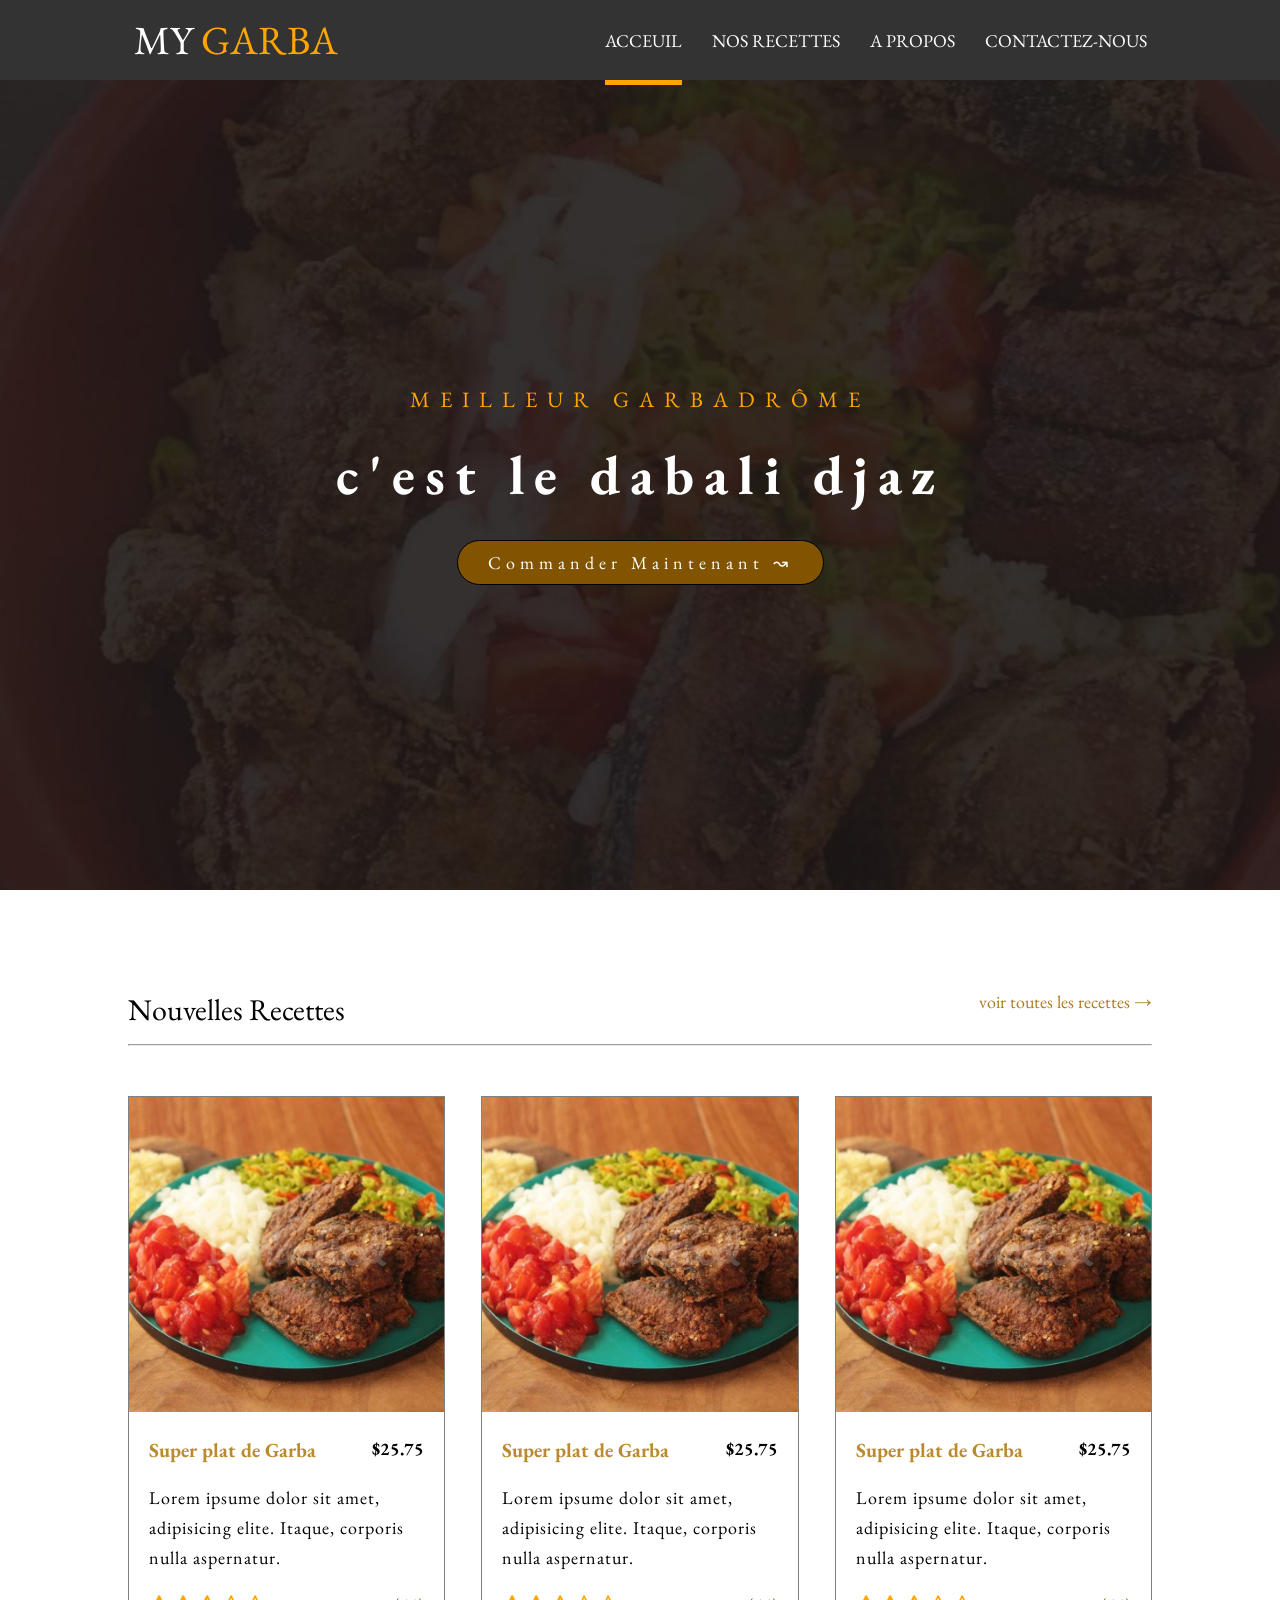
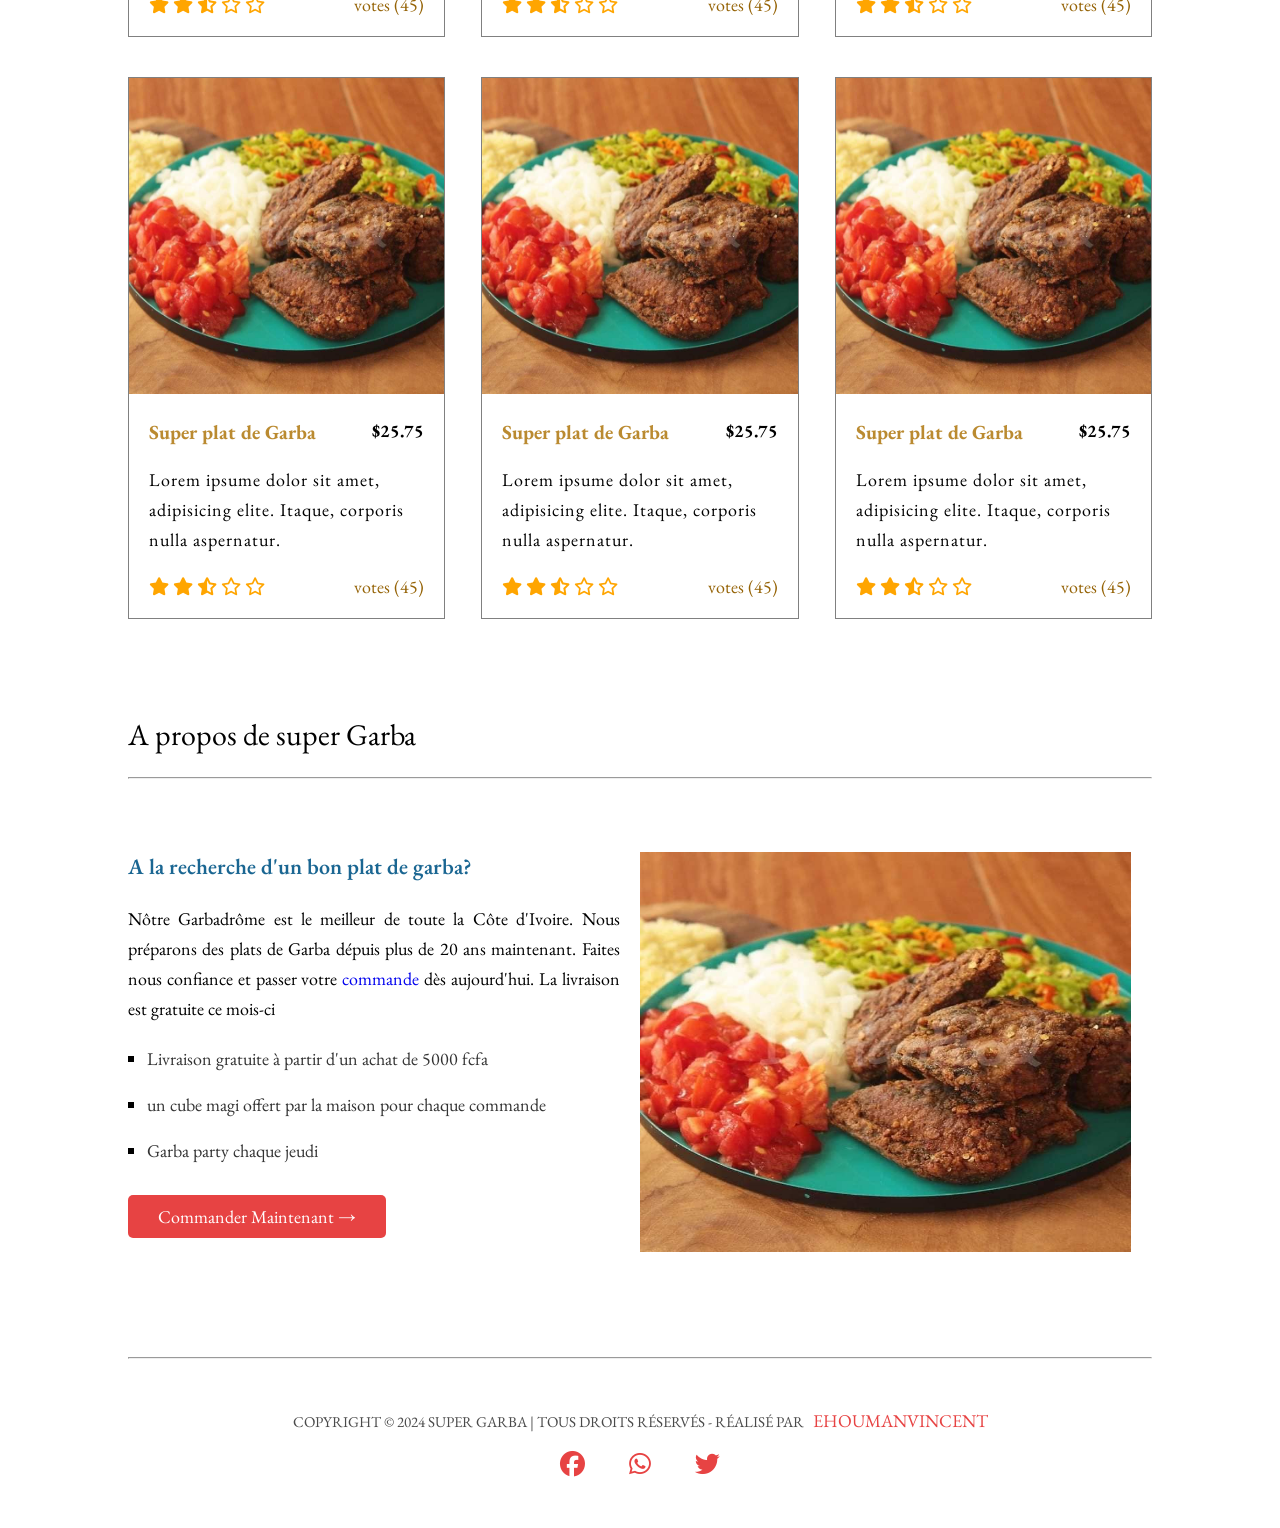
<file: index.html>
<!DOCTYPE html>
<html>
    <head>
        <title>Acceuil</title>
        <meta charset="utf-8">
        <link rel="stylesheet" href="./assets/css/style.css">
        <meta name="viewport" content="width=device-width, initial-scale=1.0">
        <!-- Font-Awesome -->
        <link
            rel="stylesheet"
            href="https://cdnjs.cloudflare.com/ajax/libs/font-awesome/6.5.1/css/all.min.css"
            integrity="sha512-DTOQO9RWCH3ppGqcWaEA1BIZOC6xxalwEsw9c2QQeAIftl+Vegovlnee1c9QX4TctnWMn13TZye+giMm8e2LwA=="
            crossorigin="anonymous"
            referrerpolicy="no-referrer"
        >
        <!-- Google Fonts -->
        <link rel="preconnect" href="https://fonts.googleapis.com">
        <link rel="preconnect" href="https://fonts.gstatic.com" crossorigin>
        <link href="https://fonts.googleapis.com/css2?family=EB+Garamond&display=swap" rel="stylesheet">
    </head>
    <body>
        <!-- Entete de mon site -->
        <header>
            <!-- <a href="./index.html" class="logo">Garba <span>CAN</span></a> -->
            <a href="./index.html" class="logo">
                                 MY <span>GARBA</span>



            </a>
            <!-- Barre de navigation -->
            <nav>
                <!-- Label permet d'afficher des etiquettes pour mes champs de formulaire -->
                <label for="mobile">
                    <i class="fa-solid fa-bars"></i>
                </label>
                <!-- Input type checkbox pour les cases à cocher -->
                <input type="checkbox" id="mobile" role="button">
                <ul class="mobile-menu">
                    <li>
                        <a href="./index.html" class="active">Acceuil</a>
                    </li>
                    <li>
                        <a href="./recette.html">Nos recettes</a>
                    </li>
                    <li>
                        <a href="./apropos.html">A propos</a>
                    </li>
                    <li>
                        <a href="./contact.html">Contactez-nous</a>
                    </li>
                </ul>
            </nav>
            <!-- fin Barre de navigation -->
        </header>
        <!-- Fin Entete de mon site -->
        <!-- Contenu principal -->
        <main>
            <!-- Bannierre -->
            <div id="bannierre">
                <h5>Meilleur Garbadrôme</h5>
                <h1>c'est le dabali djaz</h1>
                <a href="">Commander Maintenant &rarrw;</a>
            </div>
            <!--Fin Bannierre -->
            <!-- Mon Menus -->
            <section class="container">
                <div id="recette">
                    <h2>Nouvelles Recettes</h2>
                    <a href="">voir toutes les recettes &rarr;</a>
                </div>
                <hr>
                <!-- Mes Cartes -->
                <div id="cards">
                    <div class="card">
                        <img src="./assets/images/Garba.jpg" alt="Image de garba">
                        <div class="card-title">
                            <h3>Super plat de Garba</h3>
                            <span>$25.75</span>
                        </div>
                        <div class="card-body">
                            <p>Lorem ipsume dolor sit amet, adipisicing elite. Itaque, corporis nulla aspernatur.</p>
                        </div>
                        <div class="card-footer">
                            <p class="rate">
                                <i class="fa-solid fa-star"></i>
                                <i class="fa-solid fa-star"></i>
                                <i class="fa-solid fa-star-half-stroke"></i>
                                <i class="fa-regular fa-star"></i>
                                <i class="fa-regular fa-star"></i>
                            </p>
                            <p>votes (45)</p>
                        </div>
                    </div>
                    <div class="card">
                        <img src="./assets/images/Garba.jpg" alt="Image de garba">
                        <div class="card-title">
                            <h3>Super plat de Garba</h3>
                            <span>$25.75</span>
                        </div>
                        <div class="card-body">
                            <p>Lorem ipsume dolor sit amet, adipisicing elite. Itaque, corporis nulla aspernatur.</p>
                        </div>
                        <div class="card-footer">
                            <p class="rate">
                                <i class="fa-solid fa-star"></i>
                                <i class="fa-solid fa-star"></i>
                                <i class="fa-solid fa-star-half-stroke"></i>
                                <i class="fa-regular fa-star"></i>
                                <i class="fa-regular fa-star"></i>
                            </p>
                            <p>votes (45)</p>
                        </div>
                    </div>
                    <div class="card">
                        <img src="./assets/images/Garba.jpg" alt="Image de garba">
                        <div class="card-title">
                            <h3>Super plat de Garba</h3>
                            <span>$25.75</span>
                        </div>
                        <div class="card-body">
                            <p>Lorem ipsume dolor sit amet, adipisicing elite. Itaque, corporis nulla aspernatur.</p>
                        </div>
                        <div class="card-footer">
                            <p class="rate">
                                <i class="fa-solid fa-star"></i>
                                <i class="fa-solid fa-star"></i>
                                <i class="fa-solid fa-star-half-stroke"></i>
                                <i class="fa-regular fa-star"></i>
                                <i class="fa-regular fa-star"></i>
                            </p>
                            <p>votes (45)</p>
                        </div>
                    </div>
                    <div class="card">
                        <img src="./assets/images/Garba.jpg" alt="Image de garba">
                        <div class="card-title">
                            <h3>Super plat de Garba</h3>
                            <span>$25.75</span>
                        </div>
                        <div class="card-body">
                            <p>Lorem ipsume dolor sit amet, adipisicing elite. Itaque, corporis nulla aspernatur.</p>
                        </div>
                        <div class="card-footer">
                            <p class="rate">
                                <i class="fa-solid fa-star"></i>
                                <i class="fa-solid fa-star"></i>
                                <i class="fa-solid fa-star-half-stroke"></i>
                                <i class="fa-regular fa-star"></i>
                                <i class="fa-regular fa-star"></i>
                            </p>
                            <p>votes (45)</p>
                        </div>
                    </div>
                    <div class="card">
                        <img src="./assets/images/Garba.jpg" alt="Image de garba">
                        <div class="card-title">
                            <h3>Super plat de Garba</h3>
                            <span>$25.75</span>
                        </div>
                        <div class="card-body">
                            <p>Lorem ipsume dolor sit amet, adipisicing elite. Itaque, corporis nulla aspernatur.</p>
                        </div>
                        <div class="card-footer">
                            <p class="rate">
                                <i class="fa-solid fa-star"></i>
                                <i class="fa-solid fa-star"></i>
                                <i class="fa-solid fa-star-half-stroke"></i>
                                <i class="fa-regular fa-star"></i>
                                <i class="fa-regular fa-star"></i>
                            </p>
                            <p>votes (45)</p>
                        </div>
                    </div>
                    <div class="card">
                        <img src="./assets/images/Garba.jpg" alt="Image de garba">
                        <div class="card-title">
                            <h3>Super plat de Garba</h3>
                            <span>$25.75</span>
                        </div>
                        <div class="card-body">
                            <p>Lorem ipsume dolor sit amet, adipisicing elite. Itaque, corporis nulla aspernatur.</p>
                        </div>
                        <div class="card-footer">
                            <p class="rate">
                                <i class="fa-solid fa-star"></i>
                                <i class="fa-solid fa-star"></i>
                                <i class="fa-solid fa-star-half-stroke"></i>
                                <i class="fa-regular fa-star"></i>
                                <i class="fa-regular fa-star"></i>
                            </p>
                            <p>votes (45)</p>
                        </div>
                    </div>
                </div>
                <!-- Fin Mes Cartes -->
                <!-- A propos  -->
                <div class="apropos">
                    <br>
                    <br>
                    <h2>A propos de super Garba</h2>
                    <br>
                    <hr>
                    <br>
                    <div class="apropos-container">
                        <div>
                            <h3>A la recherche d'un bon plat de garba?</h3>
                            <br>
                            <p>
                                Nôtre Garbadrôme est le meilleur de toute la Côte d'Ivoire. Nous préparons des plats de
                            Garba dépuis plus de 20 ans maintenant. Faites nous confiance et passer votre
                                <a href="#">commande</a>
                                dès aujourd'hui. La livraison est gratuite ce mois-ci
                            </p>
                            <br>
                            <ul>
                                <li>
                                    <a href="">Livraison gratuite à partir d'un achat de 5000 fcfa</a>
                                </li>
                                <br>
                                <li>
                                    <a href="">un cube magi offert par la maison pour chaque commande</a>
                                </li>
                                <br>
                                <li>
                                    <a href="">Garba party chaque jeudi</a>
                                </li>
                            </ul>
                            <br>
                            <a href="" class="commander">Commander Maintenant &rarr;</a>
                        </div>
                        <div class="image-container">
                            <img src="./assets/images/Garba.jpg" alt="">
                        </div>
                    </div>
                </div>
                <!-- Fin A propos  -->
            </section>
            <!-- Fin Mon Menus -->
        </main>
        <!-- Fin contenu principal -->
        <!-- Footer -->
        <footer>
            <hr>
            <p>
                Copyright &copy; 2024 Super Garba | tous droits réservés
            - Réalisé par &nbsp;
                <a href="https://github.com/EhoumanVincent">EhoumanVincent</a>
            </p>
            <div class="social-media">
                <a href="https://fontawesome.com/search?q=tw&o=r">
                    <i class="fa-brands fa-facebook"></i>
                </a>
                <i class="fa-brands fa-whatsapp"></i>
                <i class="fa-brands fa-twitter"></i>
            </div>
        </footer>
        <!-- Fin Footer -->
    </body>
</html>
</file>
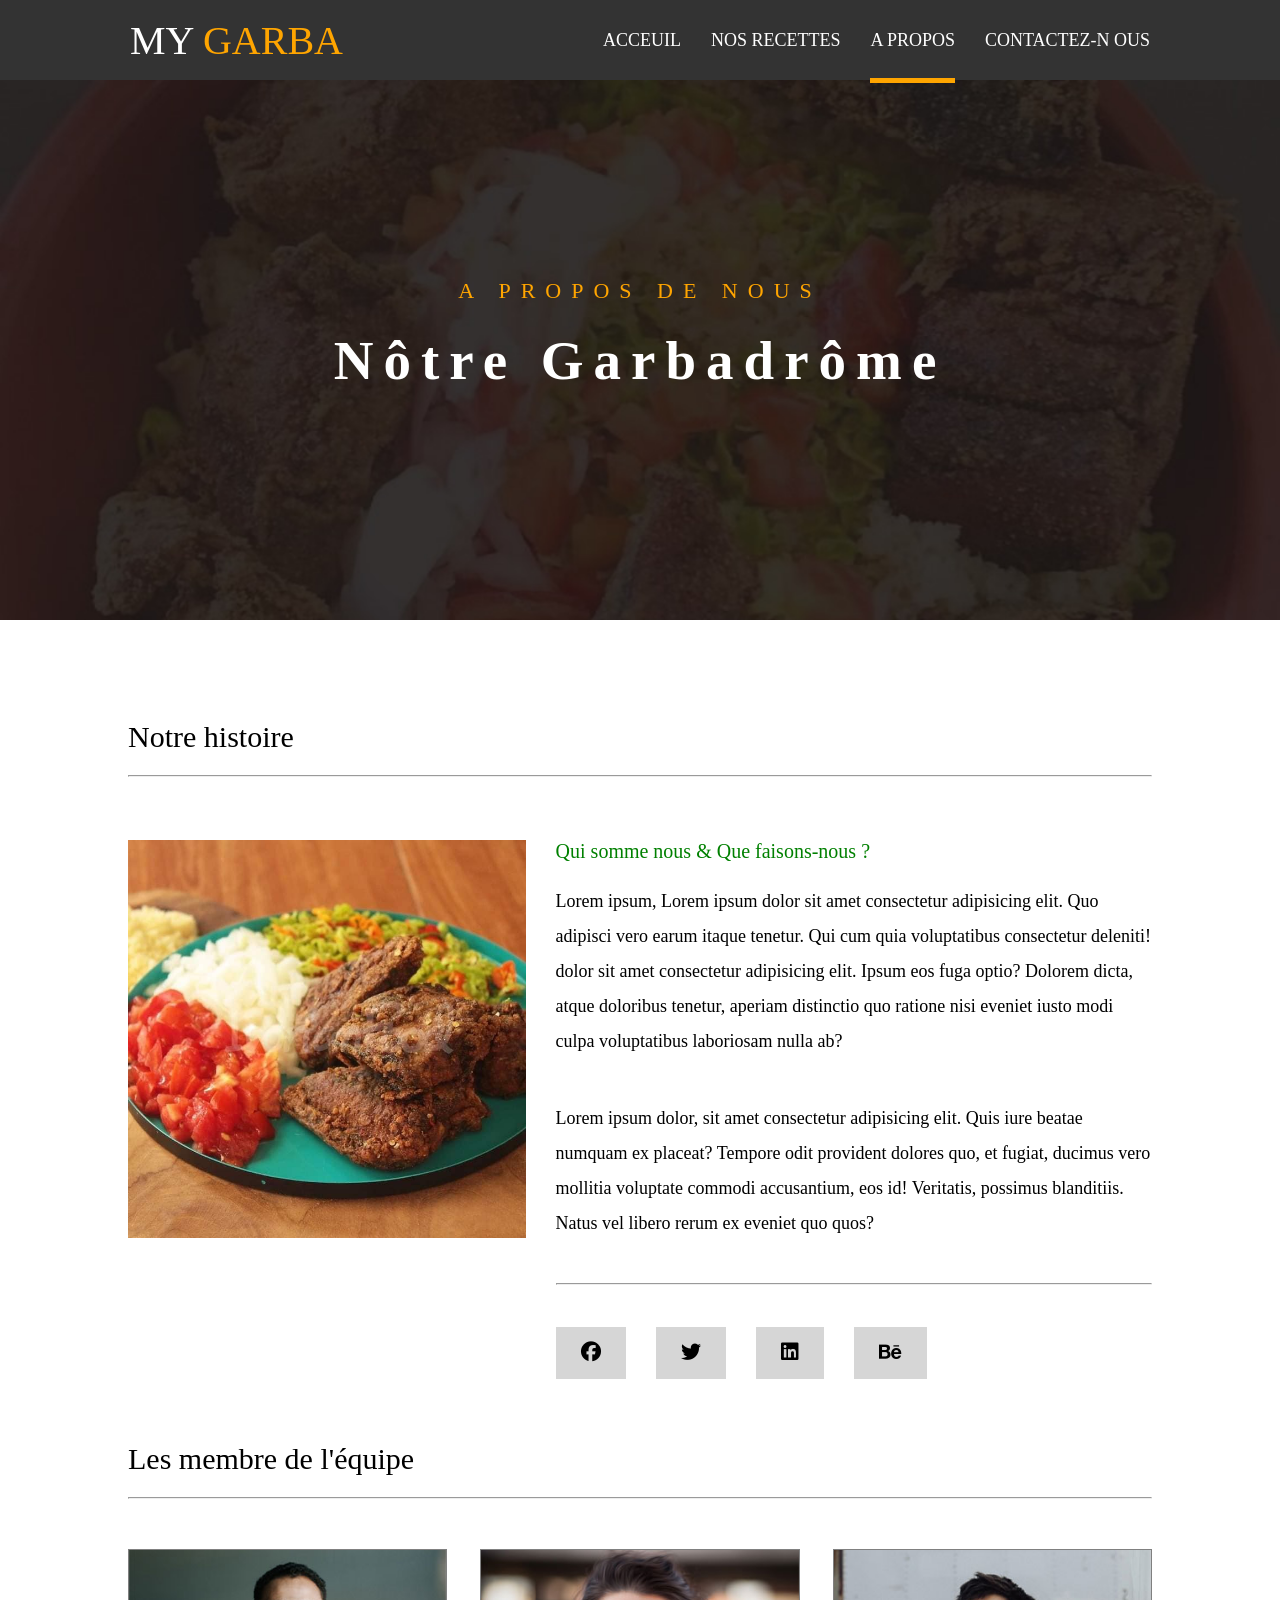
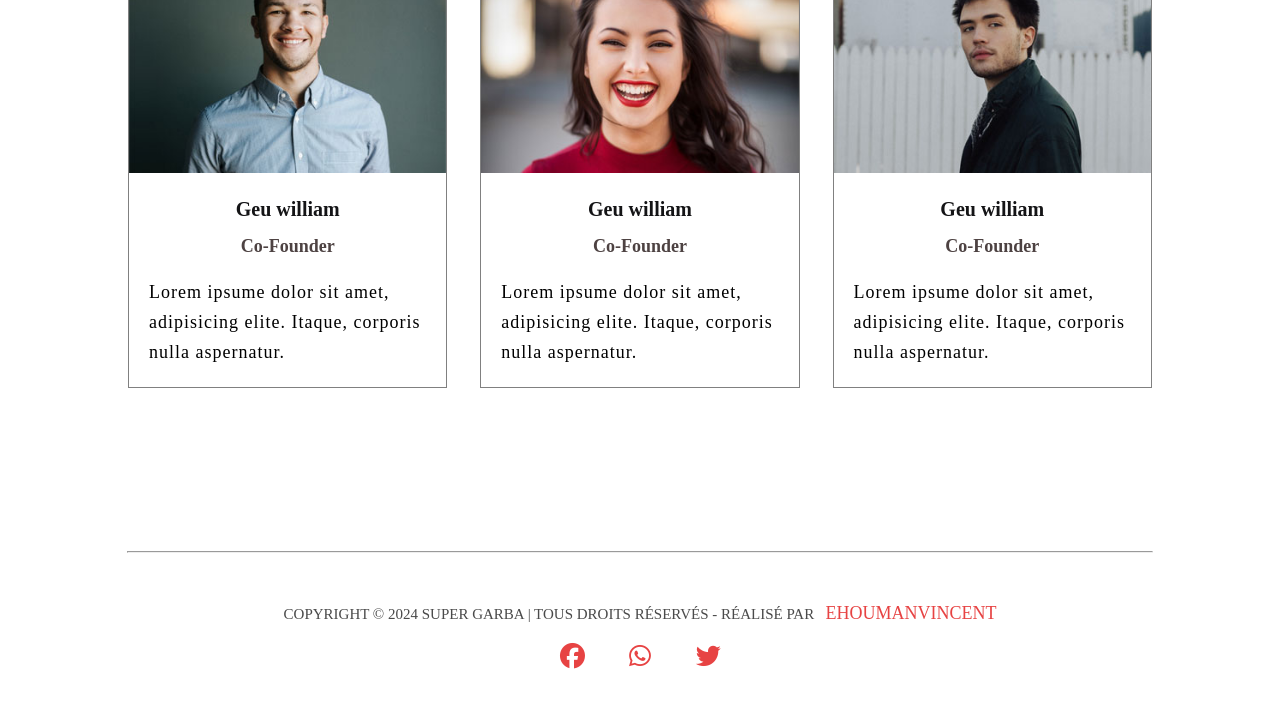
<file: apropos.html>
<!DOCTYPE html>
<html lang="en">
    <head>
        <meta charset="UTF-8">
        <meta name="viewport" content="width=device-width, initial-scale=1.0">
        <title>A propos de nous</title>
        <link rel="stylesheet" href="./assets/css/apropos.css">
        <!-- Fontawesome -->
        <link
            rel="stylesheet"
            href="https://cdnjs.cloudflare.com/ajax/libs/font-awesome/6.5.1/css/all.min.css"
            integrity="sha512-DTOQO9RWCH3ppGqcWaEA1BIZOC6xxalwEsw9c2QQeAIftl+Vegovlnee1c9QX4TctnWMn13TZye+giMm8e2LwA=="
            crossorigin="anonymous"
            referrerpolicy="no-referrer"
        >
    </head>
    <body>
        <!-- Entete de mon site -->
        <header>
            
            <a href="./index.html" class="logo">
                                 MY <span>GARBA</span>



            </a>
            <!-- Barre de navigation -->
            <nav>
                <!-- Label permet d'afficher des etiquettes pour mes champs de formulaire -->
                <label for="mobile">
                    <i class="fa-solid fa-bars"></i>
                </label>
                <!-- Input type checkbox pour les cases à cocher -->
                <input type="checkbox" id="mobile" role="button">
                <ul class="mobile-menu">
                    <li>
                        <a href="./index.html">Acceuil</a>
                    </li>
                    <li>
                        <a href="./recette.html">Nos recettes</a>
                    </li>
                    <li>
                        <a href="./apropos.html" class="active">A propos</a>
                    </li>
                    <li>
                        <a href="./contact.html">Contactez-n  ous</a>
                    </li>
                </ul>
            </nav>
            <!-- fin Barre de navigation -->
        </header>
        <!-- Fin Entete de mon site -->
        <!-- Contenu principal -->
        <main>
            <!-- Bannierre -->
            <div id="bannierre">
                <h5>
                    A propos de nous
                </h5>
                <h1>Nôtre Garbadrôme</h1>
            </div>
            <!--Fin Bannierre -->
            
            <section class="container">
                <!-- Notre histoire -->
                <div>
                    <h1>Notre histoire</h1>
                    <br>
                    <hr>
                </div>
                <br>
                <br>
                <br>
                <div class="histoire">
                    <div class="image">
                        <img src="./assets/images/Garba.jpg" alt="Image de Garba">
                    </div>
                    <div class="container">
                        <h2>Qui somme nous & Que faisons-nous ?</h2>
                        <br>
                        <p>
                            Lorem ipsum, Lorem ipsum dolor sit amet consectetur adipisicing elit. Quo adipisci vero earum itaque tenetur. Qui cum quia voluptatibus consectetur deleniti! dolor sit amet consectetur adipisicing elit. Ipsum eos fuga optio? Dolorem dicta, atque doloribus tenetur, aperiam distinctio quo ratione nisi eveniet iusto modi culpa voluptatibus laboriosam nulla ab?
                        </p>
                        <br>
                        <br>
                        <p>
                            Lorem ipsum dolor, sit amet consectetur adipisicing elit. Quis iure beatae numquam ex placeat? Tempore odit provident dolores quo, et fugiat, ducimus vero mollitia voluptate commodi accusantium, eos id! Veritatis, possimus blanditiis. Natus vel libero rerum ex eveniet quo quos?
                        </p>
                        <br>
                        <br>
                        <hr>
                        <br>
                        <br>
                        <div class="reseau-sociaux">
                            <ul>
                                <li>
                                    <a href="">
                                        <i class="fa-brands fa-facebook"></i>
                                    </a>
                                </li>
                                <li>
                                    <a href="">
                                        <i class="fa-brands fa-twitter"></i>
                                    </a>
                                </li>
                                <li>
                                    <a href="">
                                        <i class="fa-brands fa-linkedin"></i>
                                    </a>
                                </li>
                                <li>
                                    <a href="">
                                        <i class="fa-brands fa-behance"></i>
                                    </a>
                                </li>
                            </ul>
                        </div>
                    </div>
                </div>
                <br>
                <br>
                <br>
                <!-- Membres de l'équipe -->
                <div>
                    <h1>Les membre de l'équipe</h1>
                    <br>
                    <hr>
                </div>
                <!-- Mes Cartes -->
                <div id="cards">
                    <div class="card">
                        <img src="./assets/images/team_01.jpg" alt="Image de theo">
                        <div class="card-title">
                            <h3>Geu william</h3>
                            <h4>Co-Founder</h4>
                        </div>
                        <div class="card-body">
                            <p>Lorem ipsume dolor sit amet, adipisicing elite. Itaque, corporis nulla aspernatur.</p>
                           
                        </div>
                    </div>
                    <div class="card">
                        <img src="./assets/images/team_02.jpg" alt="Image de theo">
                        <div class="card-title">
                            <h3>Geu william</h3>
                            <h4>Co-Founder</h4>
                        </div>
                        <div class="card-body">
                            <p>Lorem ipsume dolor sit amet, adipisicing elite. Itaque, corporis nulla aspernatur.</p>
                           
                        </div>
                    </div>
                    <div class="card">
                        <img src="./assets/images/team_03.jpg" alt="Image de theo">
                        <div class="card-title">
                            <h3>Geu william</h3>
                            <h4>Co-Founder</h4>
                        </div>
                        <div class="card-body">
                            <p>Lorem ipsume dolor sit amet, adipisicing elite. Itaque, corporis nulla aspernatur.</p>
                           
                        </div>
                    </div>
                </div>
                <br>
                <br>
                <br>
                <!-- Fin Mes Cartes -->
            </section>
        </main>
        <!-- Footer -->
        <footer>
            <hr>
            <p>
                Copyright &copy; 2024 Super Garba | tous droits réservés
            - Réalisé par &nbsp;
                <a href="https://github.com/EhoumanVincent">EhoumanVincent</a>
            </p>
            <div class="social-media">
                <a href="https://fontawesome.com/search?q=tw&o=r">
                    <i class="fa-brands fa-facebook"></i>
                </a>
                <i class="fa-brands fa-whatsapp"></i>
                <i class="fa-brands fa-twitter"></i>
            </div>
        </footer>
        <!-- Fin Footer -->
    </body>
</html>
</file>
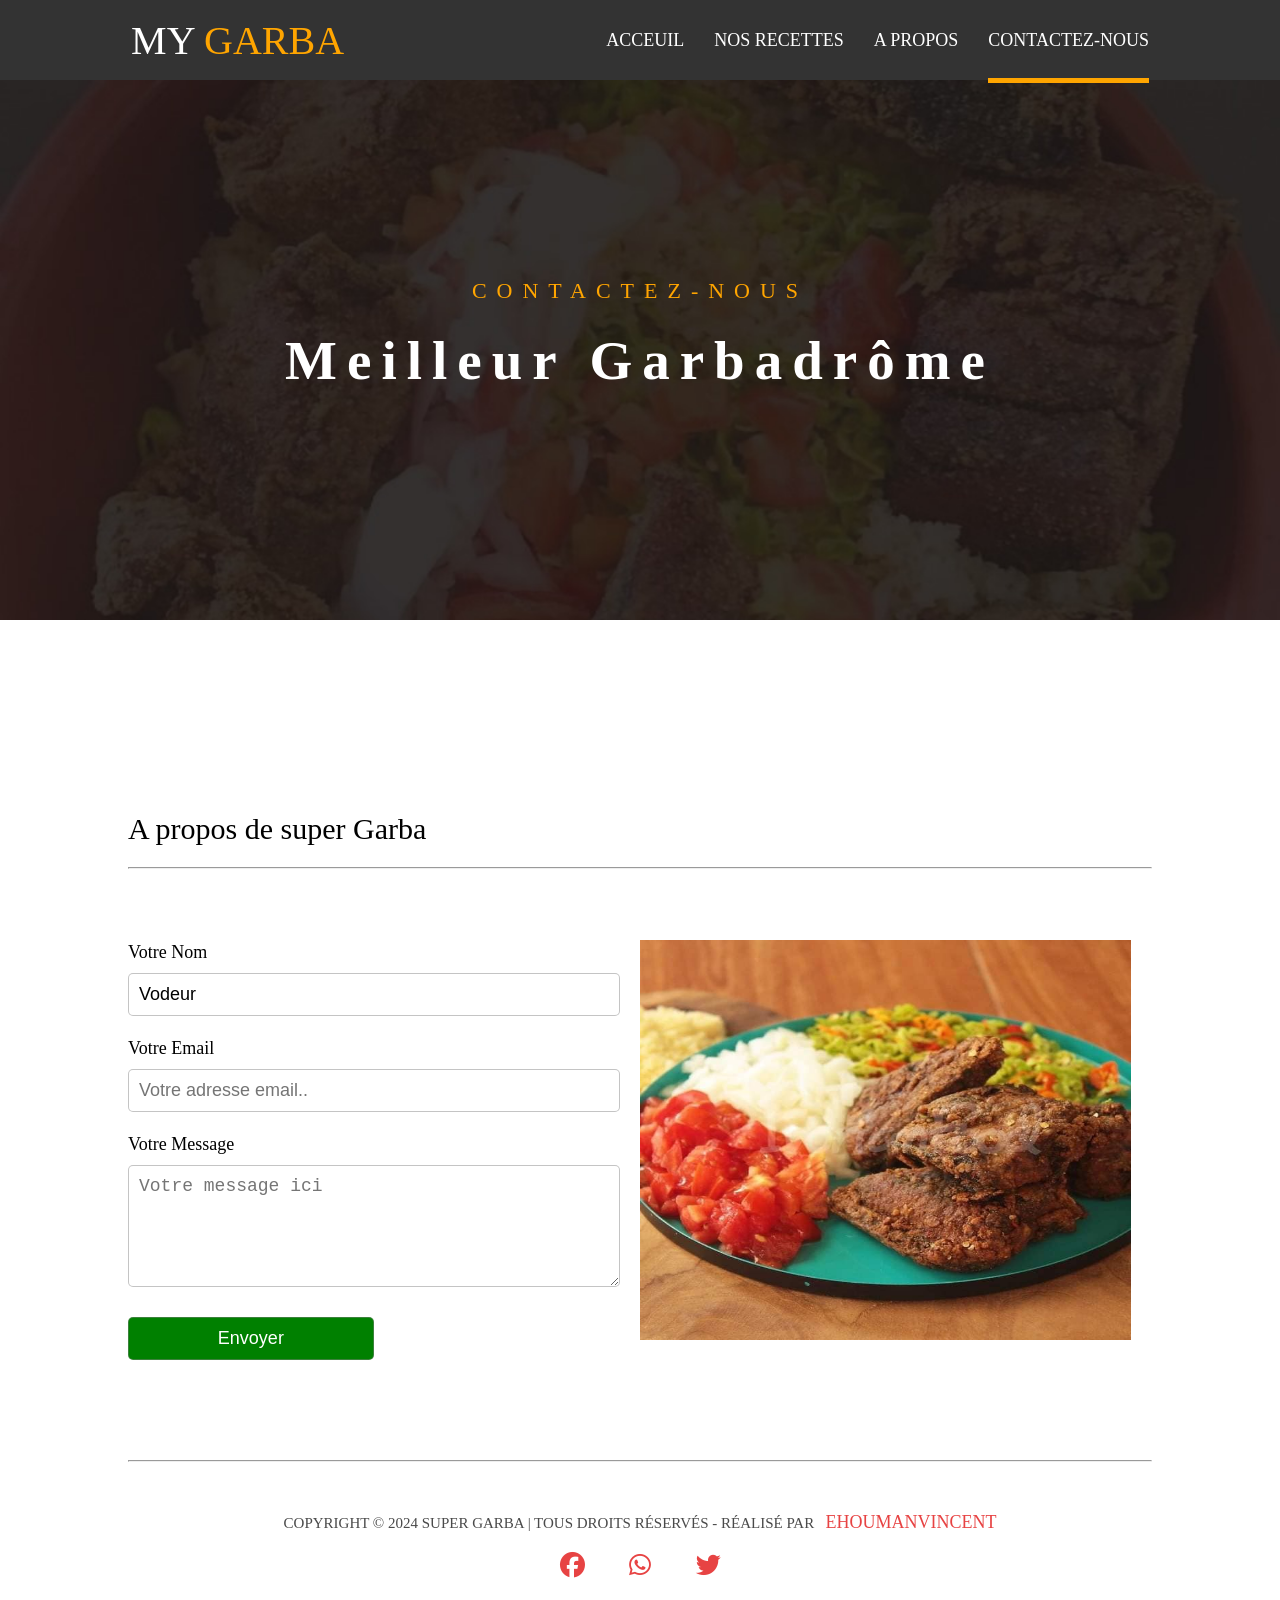
<file: contact.html>
<!DOCTYPE html>
<html>
    <head>
        <title>Contactez_Nous</title>
        <meta charset="utf-8">
        <meta name="viewport" content="width=device-width, initial-scale=1.0">
        <link rel="stylesheet" href="./assets/css/contact.css">
        <!-- Font-Awesome -->
        <link
            rel="stylesheet"
            href="https://cdnjs.cloudflare.com/ajax/libs/font-awesome/6.5.1/css/all.min.css"
            integrity="sha512-DTOQO9RWCH3ppGqcWaEA1BIZOC6xxalwEsw9c2QQeAIftl+Vegovlnee1c9QX4TctnWMn13TZye+giMm8e2LwA=="
            crossorigin="anonymous"
            referrerpolicy="no-referrer"
        >
    </head>
    <body>
        <!-- Entete de mon site -->
        <header>
            <a href="./index.html" class="logo">
                                 MY <span>GARBA</span>



            </a>
            <!-- Barre de navigation -->
            <nav>
                <!-- Label permet d'afficher des etiquettes pour mes champs de formulaire -->
                <label for="mobile">
                    <i class="fa-solid fa-bars"></i>
                </label>
                <!-- Input type checkbox pour les cases à cocher -->
                <input type="checkbox" id="mobile" role="button">
                <ul class="mobile-menu">
                    <li>
                        <a href="./index.html">Acceuil</a>
                    </li>
                    <li>
                        <a href="./recette.html">Nos recettes</a>
                    </li>
                    <li>
                        <a href="./apropos.html">A propos</a>
                    </li>
                    <li>
                        <a href="./contact.html" class="active">Contactez-nous</a>
                    </li>
                </ul>
            </nav>
            <!-- fin Barre de navigation -->
        </header>
        <!-- Fin Entete de mon site -->
        <!-- Contenu principal -->
        <main>
            <!-- Bannierre -->
            <div id="bannierre">
                <h5>Contactez-nous</h5>
                <h1>Meilleur Garbadrôme</h1>
            </div>
            <!--Fin Bannierre -->
            <section class="container">
                <div class="apropos">
                    <br>
                    <br>
                    <h2>A propos de super Garba</h2>
                    <br>
                    <hr>
                    <br>
                    <div class="apropos-container">
                        <div>
                            <form action="" method="post">
                                <div>
                                    <label for="nom">Votre Nom</label>
                                    <input
                                        type="text"
                                        id="nom"
                                        name="nom"
                                        placeholder="Entrez votre nom"
                                        value="Vodeur"
                                    >
                                </div>
                                <div>
                                    <label for="email">Votre Email</label>
                                    <input type="email" id="email" placeholder="Votre adresse email..">
                                </div>
                                <div>
                                    <label for="message">Votre Message</label>
                                    <textarea
                                        id="message"
                                        cols="50"
                                        rows="5"
                                        placeholder="Votre message ici"
                                    ></textarea>
                                </div>
                                <div>
                                    <input type="submit" value="Envoyer">
                                </div>
                            </form>
                        </div>
                        <div class="image-container">
                            <img src="./assets/images/Garba.jpg" alt="">
                        </div>
                    </div>
                </div>
                <!-- Temoignages -->
                <!-- <div class="temoignages">
                    <h2>A propos de super Garba</h2>
                    <br>
                    <hr>
                    <br>
                    <div class="container">
                        <div>
                            <img src="./assets/images/team_01.jpg" alt="Clients">
                        </div>
                        <div>
                            <img src="./assets/images/team_02.jpg" alt="Clients">
                        </div>
                        <div>
                            <img src="./assets/images/team_03.jpg" alt="Clients">
                        </div>
                        <div>
                            <img src="./assets/images/team_01.jpg" alt="Clients">
                        </div>
                        <div>
                            <img src="./assets/images/team_02.jpg" alt="Clients">
                        </div>
                    </div>
                </div> -->
                <!--Fin Temoignages -->
            </section>
        </main>
        <!-- Footer -->
        <footer>
            <hr>
            <p>
                Copyright &copy; 2024 Super Garba | tous droits réservés
                - Réalisé par &nbsp;
                <a href="https://github.com/EhoumanVincent">EhoumanVincent</a>
            </p>
            <div class="social-media">
                <a href="https://fontawesome.com/search?q=tw&o=r">
                    <i class="fa-brands fa-facebook"></i>
                </a>
                <i class="fa-brands fa-whatsapp"></i>
                <i class="fa-brands fa-twitter"></i>
            </div>
        </footer>
        <!-- Fin Footer -->
    </body>
</html>
</file>
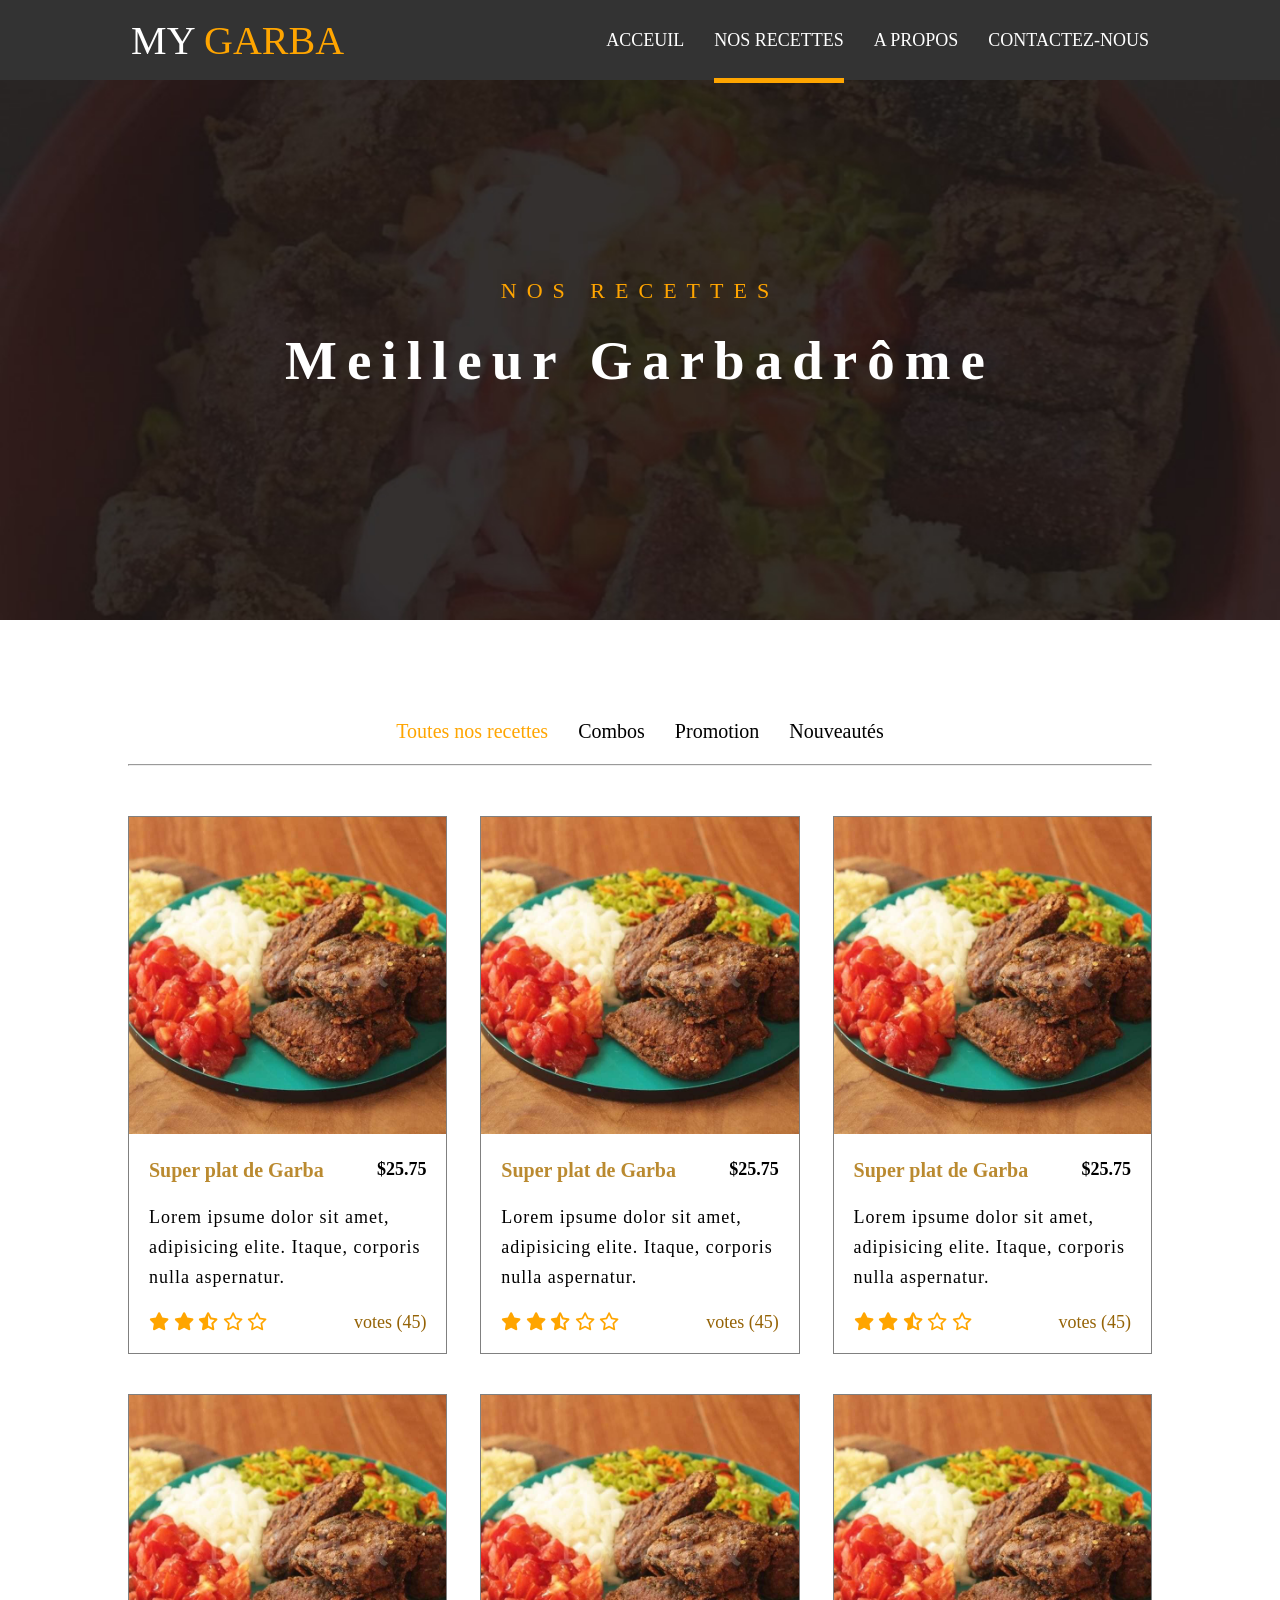
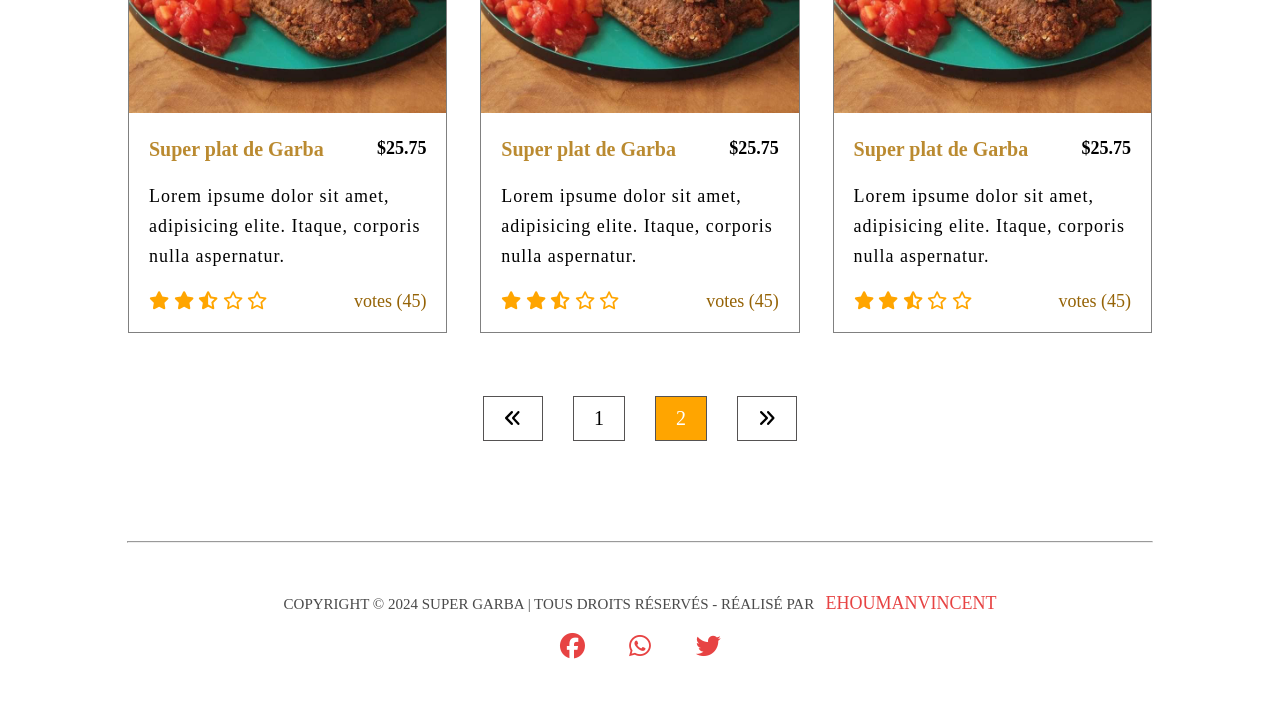
<file: recette.html>
<!DOCTYPE html>
<html>
    <head>
        <title>NosRecettes</title>
        <meta charset="utf-8">
        <link rel="stylesheet" href="./assets/css/recette.css">
        <meta name="viewport" content="width=device-width, initial-scale=1.0">
        <!-- Font-Awesome -->
        <link
            rel="stylesheet"
            href="https://cdnjs.cloudflare.com/ajax/libs/font-awesome/6.5.1/css/all.min.css"
            integrity="sha512-DTOQO9RWCH3ppGqcWaEA1BIZOC6xxalwEsw9c2QQeAIftl+Vegovlnee1c9QX4TctnWMn13TZye+giMm8e2LwA=="
            crossorigin="anonymous"
            referrerpolicy="no-referrer"
        >
    </head>
    <body>
        <!-- Entete de mon site -->
        <header>
            <a href="./index.html" class="logo">
                                 MY <span>GARBA</span>



            </a>
            <!-- Barre de navigation -->
            <nav>
                <!-- Label permet d'afficher des etiquettes pour mes champs de formulaire -->
                <label for="mobile">
                    <i class="fa-solid fa-bars"></i>
                </label>
                <!-- Input type checkbox pour les cases à cocher -->
                <input type="checkbox" id="mobile" role="button">
                <ul class="mobile-menu">
                    <li>
                        <a href="./index.html">Acceuil</a>
                    </li>
                    <li>
                        <a href="./recette.html" class="active">Nos recettes</a>
                    </li>
                    <li>
                        <a href="./apropos.html">A propos</a>
                    </li>
                    <li>
                        <a href="./contact.html">Contactez-nous</a>
                    </li>
                </ul>
            </nav>
            <!-- fin Barre de navigation -->
        </header>
        <!-- Fin Entete de mon site -->
        <!-- Contenu principal -->
        <main>
            <!-- Bannierre -->
            <div id="bannierre">
                <h5>Nos recettes</h5>
                <h1>Meilleur Garbadrôme</h1>
            </div>
            <!--Fin Bannierre -->
            <!-- Reccetes -->
            <section class="container">
                <div class="categorie">
                    <ul>
                        <li>
                            <a href="" class="active">Toutes nos recettes</a>
                        </li>
                        <li>
                            <a href="">Combos</a>
                        </li>
                        <li>
                            <a href="">Promotion</a>
                        </li>
                        <li>
                            <a href="">Nouveautés</a>
                        </li>
                    </ul>
                </div>
                <br>
                <hr>
                <!-- Mes Cartes -->
                <div id="cards">
                    <div class="card">
                        <img src="./assets/images/Garba.jpg" alt="Image de garba">
                        <div class="card-title">
                            <h3>Super plat de Garba</h3>
                            <span>$25.75</span>
                        </div>
                        <div class="card-body">
                            <p>Lorem ipsume dolor sit amet, adipisicing elite. Itaque, corporis nulla aspernatur.</p>
                        </div>
                        <div class="card-footer">
                            <p class="rate">
                                <i class="fa-solid fa-star"></i>
                                <i class="fa-solid fa-star"></i>
                                <i class="fa-solid fa-star-half-stroke"></i>
                                <i class="fa-regular fa-star"></i>
                                <i class="fa-regular fa-star"></i>
                            </p>
                            <p>votes (45)</p>
                        </div>
                    </div>
                    <div class="card">
                        <img src="./assets/images/Garba.jpg" alt="Image de garba">
                        <div class="card-title">
                            <h3>Super plat de Garba</h3>
                            <span>$25.75</span>
                        </div>
                        <div class="card-body">
                            <p>Lorem ipsume dolor sit amet, adipisicing elite. Itaque, corporis nulla aspernatur.</p>
                        </div>
                        <div class="card-footer">
                            <p class="rate">
                                <i class="fa-solid fa-star"></i>
                                <i class="fa-solid fa-star"></i>
                                <i class="fa-solid fa-star-half-stroke"></i>
                                <i class="fa-regular fa-star"></i>
                                <i class="fa-regular fa-star"></i>
                            </p>
                            <p>votes (45)</p>
                        </div>
                    </div>
                    <div class="card">
                        <img src="./assets/images/Garba.jpg" alt="Image de garba">
                        <div class="card-title">
                            <h3>Super plat de Garba</h3>
                            <span>$25.75</span>
                        </div>
                        <div class="card-body">
                            <p>Lorem ipsume dolor sit amet, adipisicing elite. Itaque, corporis nulla aspernatur.</p>
                        </div>
                        <div class="card-footer">
                            <p class="rate">
                                <i class="fa-solid fa-star"></i>
                                <i class="fa-solid fa-star"></i>
                                <i class="fa-solid fa-star-half-stroke"></i>
                                <i class="fa-regular fa-star"></i>
                                <i class="fa-regular fa-star"></i>
                            </p>
                            <p>votes (45)</p>
                        </div>
                    </div>
                    <div class="card">
                        <img src="./assets/images/Garba.jpg" alt="Image de garba">
                        <div class="card-title">
                            <h3>Super plat de Garba</h3>
                            <span>$25.75</span>
                        </div>
                        <div class="card-body">
                            <p>Lorem ipsume dolor sit amet, adipisicing elite. Itaque, corporis nulla aspernatur.</p>
                        </div>
                        <div class="card-footer">
                            <p class="rate">
                                <i class="fa-solid fa-star"></i>
                                <i class="fa-solid fa-star"></i>
                                <i class="fa-solid fa-star-half-stroke"></i>
                                <i class="fa-regular fa-star"></i>
                                <i class="fa-regular fa-star"></i>
                            </p>
                            <p>votes (45)</p>
                        </div>
                    </div>
                    <div class="card">
                        <img src="./assets/images/Garba.jpg" alt="Image de garba">
                        <div class="card-title">
                            <h3>Super plat de Garba</h3>
                            <span>$25.75</span>
                        </div>
                        <div class="card-body">
                            <p>Lorem ipsume dolor sit amet, adipisicing elite. Itaque, corporis nulla aspernatur.</p>
                        </div>
                        <div class="card-footer">
                            <p class="rate">
                                <i class="fa-solid fa-star"></i>
                                <i class="fa-solid fa-star"></i>
                                <i class="fa-solid fa-star-half-stroke"></i>
                                <i class="fa-regular fa-star"></i>
                                <i class="fa-regular fa-star"></i>
                            </p>
                            <p>votes (45)</p>
                        </div>
                    </div>
                    <div class="card">
                        <img src="./assets/images/Garba.jpg" alt="Image de garba">
                        <div class="card-title">
                            <h3>Super plat de Garba</h3>
                            <span>$25.75</span>
                        </div>
                        <div class="card-body">
                            <p>Lorem ipsume dolor sit amet, adipisicing elite. Itaque, corporis nulla aspernatur.</p>
                        </div>
                        <div class="card-footer">
                            <p class="rate">
                                <i class="fa-solid fa-star"></i>
                                <i class="fa-solid fa-star"></i>
                                <i class="fa-solid fa-star-half-stroke"></i>
                                <i class="fa-regular fa-star"></i>
                                <i class="fa-regular fa-star"></i>
                            </p>
                            <p>votes (45)</p>
                        </div>
                    </div>
                </div>
                <br>
                <br>
                <br>
                <!-- Fin Mes Cartes -->
                <div class="pagination">
                    <ul>
                        <li>
                            <a href="">
                                <i class="fa-solid fa-angles-left"></i>
                            </a>
                        </li>
                        <li>
                            <a href="">1</a>
                        </li>
                        <li>
                            <a href="" class="active">2</a>
                        </li>
                        <li>
                            <a href="">
                                <i class="fa-solid fa-angles-right"></i>
                            </a>
                        </li>
                    </ul>
                </div>
            </section>
            <!-- FinReccetes -->
            <!-- Footer -->
            <footer>
                <hr>
                <p>
                    Copyright &copy; 2024 Super Garba | tous droits réservés
            - Réalisé par &nbsp;
                    <a href="https://github.com/EhoumanVincent">EhoumanVincent</a>
                </p>
                <div class="social-media">
                    <a href="https://fontawesome.com/search?q=tw&o=r">
                        <i class="fa-brands fa-facebook"></i>
                    </a>
                    <i class="fa-brands fa-whatsapp"></i>
                    <i class="fa-brands fa-twitter"></i>
                </div>
            </footer>
            <!-- Fin Footer -->
        </main>
    </body>
</html>
</file>
<file: assets/css/style.css>
/*GENERALE */
* {
    margin: 0;
    padding: 0;
    text-decoration: none;
    list-style-type: none;
    font-size: 18px;
    font-family: 'EB Garamond', serif;
    box-sizing: border-box;
}


/*HEADER*/
header {
    background-color: #333;
    display: flex;
    justify-content: space-around;
    height: 80px;
    align-items: center;
    position: relative;
}

header a.logo {
    color: rgb(255, 255, 255);
    font-size: 40px;
}

header a.logo span {
    color: orange;
    font-size: 40px;
}



nav ul {
    display: flex;
    column-gap: 30px;
}

nav ul li a {
    color: white;
    text-transform: uppercase;
}

nav ul li a.active {
    border-bottom: 5px solid orange;
    padding-bottom: 28px;
}

nav ul li a:hover {
    border-bottom: 5px solid orange;
    padding-bottom: 28px;
    transition: 0.5s;
}


/* MENU DE NAVIGATION RESPONSIVE */
nav label i {
    color: rgba(255, 255, 255, 0.663);
    font-size: 30px;
}

nav input {
    display: none;
}

nav label {
    display: none;
}




/* BANNIERRE */
div#bannierre {
    width: 100%;
    height: 90vh;
    background-image: url('../images/banner.jpg');
    background-repeat: no-repeat;
    background-size: cover;
    display: flex;
    justify-content: center;
    align-items: center;
    flex-direction: column;
    text-align: center;
}

div#bannierre h5 {
    color: orange;
    font-size: 22px;
    text-transform: uppercase;
    letter-spacing: 10px;
    margin-bottom: 25px;
    font-weight: lighter;
}

div#bannierre h1 {
    font-size: 55px;
    color: white;
    letter-spacing: 10px;
    font-weight: bold;
    margin-bottom: 30px;
}

div#bannierre a {
    color: rgb(255, 255, 255);
    border: 1px solid black;
    padding: 10px 30px;
    background-color: rgb(130, 84, 0);
    letter-spacing: 5px;
    border-radius: 50px;
    transition: 0.5s;
}

div#bannierre a:hover {
    background-color: white;
    color: rgb(130, 84, 0);
    padding: 10px 33px;
    transition: 0.5s;
}




/*  MON MENU REPAS*/

section.container {
    width: 80%;
    margin: auto;
    padding: 100px 0px;
}

div#recette {
    display: flex;
    justify-content: space-between;
    padding-bottom: 15px;
}

div#recette h2 {
    font-size: 30px;
    font-weight: lighter;
}

div#recette a {
    color: rgba(160, 106, 7, 0.895);
}




/* MES CARTES */
div#cards {
    display: flex;
    justify-content: space-between;
    flex-wrap: wrap;
    margin-top: 50px;
    row-gap: 40px;
}

div#cards div.card {
    border: 0.5px solid gray;
    width: 31%;
}

div.card img {
    width: 100%;
    cursor: pointer;
}

div.card div.card-title {
    margin: 20px;
    display: flex;
    justify-content: space-between;
    font-weight: bold;
}

div.card-title h3 {
    color: rgba(173, 115, 8, 0.84);
    font-size: 20px;
    cursor: pointer;
}

div.card-body {
    margin: 20px;
    line-height: 30px;
    letter-spacing: 1px;
}

div.card div.card-footer p.rate {
    color: orange;
}

div.card div.card-footer {
    margin: 20px;
    display: flex;
    justify-content: space-between;
    color: rgb(149, 99, 6);
}



/* A propos */
.apropos {
    padding-top: 50px;
}

.apropos h2 {
    font-size: 30px;
    font-weight: lighter;
}

.apropos h3 {
    color: #1a6692;
    font-weight: 600;
    font-size: 22px;
}


.apropos-container p {
    line-height: 30px;
    text-align: justify;
}

.apropos .apropos-container {
    margin-top: 50px;
    display: flex;
    flex-wrap: wrap;
    column-gap: 20px;
    row-gap: 30px;
}

.apropos-container div {
    width: 48%;
}


.image-container img {
    width: 100%;
    height: 400px;
}

.apropos-container ul {
    margin-left: 19px;
}

.apropos-container ul li {
    list-style-type: square;
}

.apropos-container ul li a {
    color: #333;
}

.apropos-container ul li a:hover {
    color: #e74343;
}

.apropos-container a.commander {
    color: #ffffff;
    background-color: #e74343;
    padding: 10px 30px;
    border-radius: 5px;
    display: inline-block;
    margin-top: 10px;
}

.apropos-container a.commander:hover {
    background-color: #000000;

}





/* FOOTER */
footer hr {
    width: 80%;
    margin: auto;
}

footer p {
    text-align: center;
    padding-top: 50px;
    text-transform: uppercase;
    margin-bottom: 20px;
    font-size: 15px;
    color: #4a4a4a;
}

footer p a {
    color: #e74343;
}

footer div {
    text-align: center;
    padding-bottom: 50px;
}

footer div i {
    font-size: 25px;
    padding: 0px 20px;
    color: #e74343;
}




/* ADAPTER MON SITE AU FORMAT MOBILE ET TABLETTE */
/* Les écrans dont largeur est inférieur ou égale à 800px */
@media screen and (max-width: 800px) {

    div#bannierre h1 {
        font-size: 35px;
    }
    div#bannierre a{
        letter-spacing: 2px;
    padding: 10px 25px;
    }
    /* MENU DE NAVIGATION */
    nav ul {
        border-top: 0.1px solid white;
    }

    .mobile-menu {
        display: none;
    }

    nav label {
        display: flex;
    }

    nav input[type="checkbox"]:checked+.mobile-menu {
        display: flex;
        top: 100%;
        left: 0;
        position: absolute;
        flex-direction: column;
        row-gap: 20px;
        padding: 20px;
        background-color: #333;
        width: 100%;
    }

    nav ul li a.active {
        color: orange;
        border: none;
    }

    nav ul li a:hover {
        border: none;
        color: orange;
    }

    /*  MON MENU REPAS*/
    div#recette {
        flex-direction: column;
        row-gap: 20px;
    }

    /* MES CARTES */
    div#cards div.card {
        width: 100%;
    }

    /* A propos */
    .apropos .apropos-container {
        flex-direction: column;
    }

    .apropos-container div {
        width: 100%;
    }

    /* Footer */
    footer p a{
        font-size: 13px;
    }
    footer p {
        font-size: 13px;
        padding: 0 10px;
        margin-top: 20px;

    }

    header a.logo {
        font-size: 30px;
    }
}
</file>
<file: assets/css/apropos.css>
/*GENERALE */
* {
    margin: 0;
    padding: 0;
    text-decoration: none;
    list-style-type: none;
    font-size: 18px;
}


/*HEADER*/
header {
    background-color: #333;
    display: flex;
    justify-content: space-around;
    height: 80px;
    align-items: center;
    position: relative;
}

header a.logo {
    color: rgb(255, 255, 255);
    font-size: 40px;
}

header a.logo span {
    color: orange;
    font-size: 40px;
}



nav ul {
    display: flex;
    column-gap: 30px;
}

nav ul li a {
    color: white;
    text-transform: uppercase;
}

nav ul li a.active {
    border-bottom: 5px solid orange;
    padding-bottom: 28px;
}

nav ul li a:hover {
    border-bottom: 5px solid orange;
    padding-bottom: 28px;
    transition: 0.5s;
}


/* MENU DE NAVIGATION RESPONSIVE */
nav label i {
    color: rgba(255, 255, 255, 0.663);
    font-size: 30px;
}

nav input {
    display: none;
}

nav label {
    display: none;
}




/* BANNIERRE */
div#bannierre {
    width: 100%;
    height: 60vh;
    background-image: url('../images/banner.jpg');
    background-repeat: no-repeat;
    background-size: cover;
    display: flex;
    justify-content: center;
    align-items: center;
    flex-direction: column;
    text-align: center;
}

div#bannierre h5 {
    color: orange;
    font-size: 22px;
    text-transform: uppercase;
    letter-spacing: 10px;
    margin-bottom: 25px;
    font-weight: lighter;
}

div#bannierre h1 {
    font-size: 55px;
    color: white;
    letter-spacing: 10px;
    font-weight: bold;
    margin-bottom: 30px;
}

div#bannierre a {
    color: rgb(255, 255, 255);
    border: 1px solid black;
    padding: 10px 30px;
    background-color: rgb(130, 84, 0);
    letter-spacing: 5px;
    border-radius: 50px;
    transition: 0.5s;
}

div#bannierre a:hover {
    background-color: white;
    color: rgb(130, 84, 0);
    padding: 10px 33px;
    transition: 0.5s;
}

/* Notre histoire */
section.container {
    width: 80%;
    margin: auto;
    padding: 100px 0px;
}

section.container div h1 {
    font-size: 30px;
    font-weight: lighter;
}

.histoire {
    display: flex;
    column-gap: 30px;
}

.histoire .image {
    width: 40%;
}

.histoire .image img {
    width: 100%;
}

.histoire .container {
    width: 60%;
}

.histoire .container h2 {
    font-size: 20px;
    font-weight: lighter;
    color: green;
}

.histoire .container p {
    line-height: 35px;
}

.histoire .container .reseau-sociaux ul {
    display: flex;
    column-gap: 30px;

}

.histoire .container .reseau-sociaux ul li a {
    background-color: #7373734b;
    padding: 15px 25px;
    display: inline-block;
}

.histoire .container .reseau-sociaux ul li a i {
    color: rgb(0, 0, 0);
    font-size: 20px;


}



/* MES CARTES */
div#cards {
    display: flex;
    justify-content: space-between;
    flex-wrap: wrap;
    margin-top: 50px;
    row-gap: 40px;
}

div#cards div.card {
    border: 0.5px solid gray;
    width: 31%;
}

div.card img {
    width: 100%;
    cursor: pointer;
}

div.card div.card-title h3 {
    color: rgb(20, 20, 22);
}

div.card div.card-title h4 {
    color: rgb(77, 66, 66);
}

div.card div.card-title {
    margin: 20px;
    display: flex;
    flex-direction: column;
    text-align: center;
    row-gap: 15px;
    align-items: center;
    justify-content: space-between;
    font-weight: bold;
}

div.card-title h3 {
    color: rgba(173, 115, 8, 0.84);
    font-size: 20px;
    cursor: pointer;
}

div.card-body {
    margin: 20px;
    line-height: 30px;
    letter-spacing: 1px;
}


div.card .reseau-sociaux ul {
    display: flex;
    column-gap: 30px;
    justify-content: center;
    margin-top: 20px;

}

div.card .reseau-sociaux ul li a {
    background-color: #7373734b;
    padding: 10px 20px;
    display: inline-block;
}

div.card .reseau-sociaux ul li a i {
    color: rgb(0, 0, 0);
    font-size: 15px;


}

/* FOOTER */
footer hr {
    width: 80%;
    margin: auto;
}

footer p {
    text-align: center;
    padding-top: 50px;
    text-transform: uppercase;
    margin-bottom: 20px;
    font-size: 15px;
    color: #4a4a4a;
}

footer p a {
    color: #e74343;
}

footer div {
    text-align: center;
    padding-bottom: 50px;
}

footer div i {
    font-size: 25px;
    padding: 0px 20px;
    color: #e74343;
}



/* ADAPTER MON SITE AU FORMAT MOBILE ET TABLETTE */
/* Les écrans dont largeur est inférieur ou égale à 800px */
@media screen and (max-width: 800px) {
    header a.logo {
        font-size: 30px;
    }

    header a.logo span {
        font-size: 30px;
    }

    div#bannierre h1 {
        font-size: 35px;
    }

    div#bannierre h5 {
        font-size: 22px;
    }

    /* MENU DE NAVIGATION */
    nav ul {
        border-top: 0.1px solid white;
    }

    .mobile-menu {
        display: none;
    }

    nav label {
        display: flex;
    }

    nav input[type="checkbox"]:checked+.mobile-menu {
        display: flex;
        top: 100%;
        left: 0;
        position: absolute;
        flex-direction: column;
        row-gap: 20px;
        padding: 20px;
        background-color: #333;
        width: 100%;
    }

    nav ul li a.active {
        color: orange;
        border: none;
    }

    nav ul li a:hover {
        border: none;
        color: orange;
    }



    /* MES CARTES */
    div#cards div.card {
        width: 100%;
    }



    .histoire .container {
        width: 100%;
    }

    .histoire .image {
        width: 100%;
    }

    .histoire {
        flex-direction: column;
        row-gap: 15px;
    }

    .histoire .container .reseau-sociaux ul {
        column-gap: 5px;
    }

    .histoire .container .reseau-sociaux ul li a {
        padding: 10px 20px;
    }

    /* Footer */
    footer p a {
        font-size: 13px;
    }

    footer p {
        font-size: 13px;
    }

    section.container div h1 {
        font-size: 25px;
    }

    .histoire .container h2 {
        font-size: 18px;
    }

    div.card-title h3 {
        font-size: 18px;
    }

    div.card div.card-title h4 {
        font-size: 15px;
    }

    div#cards div.card p {
        text-align: center;
    }

    footer p {
        font-size: 13px;
        padding: 0 10px;
        margin-top: 20px;

    }
}
</file>
<file: assets/css/contact.css>
/*GENERALE */
* {
    margin: 0;
    padding: 0;
    text-decoration: none;
    list-style-type: none;
    font-size: 18px;
    box-sizing: border-box;
}


/*HEADER*/
header {
    background-color: #333;
    display: flex;
    justify-content: space-around;
    height: 80px;
    align-items: center;
    position: relative;
}

header a.logo {
    color: rgb(255, 255, 255);
    font-size: 40px;
}

header a.logo span {
    color: orange;
    font-size: 40px;
}



nav ul {
    display: flex;
    column-gap: 30px;
}

nav ul li a {
    color: white;
    text-transform: uppercase;
}

nav ul li a.active {
    border-bottom: 5px solid orange;
    padding-bottom: 28px;
}

nav ul li a:hover {
    border-bottom: 5px solid orange;
    padding-bottom: 28px;
    transition: 0.5s;
}


/* MENU DE NAVIGATION RESPONSIVE */
nav label i {
    color: rgba(255, 255, 255, 0.663);
    font-size: 30px;
}

nav input {
    display: none;
}

nav label {
    display: none;
}




/* BANNIERRE */
div#bannierre {
    width: 100%;
    height: 60vh;
    background-image: url('../images/banner.jpg');
    background-repeat: no-repeat;
    background-size: cover;
    display: flex;
    justify-content: center;
    align-items: center;
    flex-direction: column;
    text-align: center;
}

div#bannierre h5 {
    color: orange;
    font-size: 22px;
    text-transform: uppercase;
    letter-spacing: 10px;
    margin-bottom: 25px;
    font-weight: lighter;
}

div#bannierre h1 {
    font-size: 55px;
    color: white;
    letter-spacing: 10px;
    font-weight: bold;
    margin-bottom: 30px;
}

div#bannierre a {
    color: rgb(255, 255, 255);
    border: 1px solid black;
    padding: 10px 30px;
    background-color: rgb(130, 84, 0);
    letter-spacing: 5px;
    border-radius: 50px;
    transition: 0.5s;
}

div#bannierre a:hover {
    background-color: white;
    color: rgb(130, 84, 0);
    padding: 10px 33px;
    transition: 0.5s;
}




section.container {
    width: 80%;
    margin: auto;
    padding: 100px 0px;
}

.apropos {
    padding-top: 50px;
}

.apropos h2 {
    font-size: 30px;
    font-weight: lighter;
}




.apropos .apropos-container {
    margin-top: 50px;
    display: flex;
    flex-wrap: wrap;
    column-gap: 20px;
    row-gap: 30px;
}

.apropos-container>div {
    width: 48%;
}


.image-container img {
    width: 100%;
    height: 400px;
}

/* Forms */
.apropos-container form {
    display: flex;
    flex-direction: column;
    row-gap: 20px;

}

.apropos-container form div {
    display: block;
    /* width: 100%; */
    font-size: 20px;
}

.apropos-container form input,
textarea {
    width: 100%;
    display: block;
    padding: 10px;
    margin-top: 10px;
    outline: none;
    border-radius: 5px;
    border: 0.2px solid rgba(128, 128, 128, 0.468);
}

.apropos-container form input[type="submit"] {
    display: inline-block;
    width: 50%;
    background-color: green;
    color: white;
}

.temoignages {
    padding-top: 100px;
}

.temoignages h2 {
    font-size: 30px;
    font-weight: lighter;
}

.temoignages .container {
    display: flex;
    flex-wrap: wrap;
    justify-content: space-between;
    column-gap: 20px;

}

.temoignages .container div {
    width: 20%;
}

.temoignages .container div img {
    width: 100%;
    transition: 0.5s;
}

.temoignages .container div img:hover {
    width: 99%;
    transition: 0.5s;
}



/* FOOTER */
footer hr {
    width: 80%;
    margin: auto;
}

footer p {
    text-align: center;
    padding-top: 50px;
    text-transform: uppercase;
    margin-bottom: 20px;
    font-size: 15px;
    color: #4a4a4a;
}

footer p a {
    color: #e74343;
}

footer div {
    text-align: center;
    padding-bottom: 50px;
}

footer div i {
    font-size: 25px;
    padding: 0px 20px;
    color: #e74343;
}




/* ADAPTER MON SITE AU FORMAT MOBILE ET TABLETTE */
/* Les écrans dont largeur est inférieur ou égale à 800px */
@media screen and (max-width: 800px) {


    /* MENU DE NAVIGATION */
    nav ul {
        border-top: 0.1px solid white;
    }

    .mobile-menu {
        display: none;
    }

    nav label {
        display: flex;
    }

    nav input[type="checkbox"]:checked+.mobile-menu {
        display: flex;
        top: 100%;
        left: 0;
        position: absolute;
        flex-direction: column;
        row-gap: 20px;
        padding: 20px;
        background-color: #333;
        width: 100%;
    }

    nav ul li a.active {
        color: orange;
        border: none;
    }

    nav ul li a:hover {
        border: none;
        color: orange;
    }

    /*  MON MENU REPAS*/
    div#recette {
        flex-direction: column;
        row-gap: 20px;
    }

    /* MES CARTES */
    div#cards div.card {
        width: 100%;
    }

    /* A propos */
    .apropos .apropos-container {
        flex-direction: column;
    }

    .apropos-container div {
        width: 100%;
    }

    footer p {
        font-size: 13px;
        padding: 0 10px;
        margin-top: 20px;

    }

    div#bannierre h1 {
        font-size: 35px;
    }

   

    

    .temoignages .container div {
        width: 45%;
    }
}
</file>
<file: assets/css/recette.css>
/*GENERALE */
* {
    margin: 0;
    padding: 0;
    font-family: 'EB Garamond', serif;
    text-decoration: none;
    list-style-type: none;
    font-size: 18px;
}


/*HEADER*/
header {
    background-color: #333;
    display: flex;
    justify-content: space-around;
    height: 80px;
    align-items: center;
    position: relative;
}

header a.logo {
    color: rgb(255, 255, 255);
    font-size: 40px;
}

header a.logo span {
    color: orange;
    font-size: 40px;
}



nav ul {
    display: flex;
    column-gap: 30px;
}

nav ul li a {
    color: white;
    text-transform: uppercase;
}

nav ul li a.active {
    border-bottom: 5px solid orange;
    padding-bottom: 28px;
}

nav ul li a:hover {
    border-bottom: 5px solid orange;
    padding-bottom: 28px;
    transition: 0.5s;
}


/* MENU DE NAVIGATION RESPONSIVE */
nav label i {
    color: rgba(255, 255, 255, 0.663);
    font-size: 30px;
}

nav input {
    display: none;
}

nav label {
    display: none;
}




/* BANNIERRE */
div#bannierre {
    width: 100%;
    height: 60vh;
    background-image: url('../images/banner.jpg');
    background-repeat: no-repeat;
    background-size: cover;
    display: flex;
    justify-content: center;
    align-items: center;
    flex-direction: column;
    text-align: center;
}

div#bannierre h5 {
    color: orange;
    font-size: 22px;
    text-transform: uppercase;
    letter-spacing: 10px;
    margin-bottom: 25px;
    font-weight: lighter;
}

div#bannierre h1 {
    font-size: 55px;
    color: white;
    letter-spacing: 10px;
    font-weight: bold;
    margin-bottom: 30px;
}

div#bannierre a {
    color: rgb(255, 255, 255);
    border: 1px solid black;
    padding: 10px 30px;
    background-color: rgb(130, 84, 0);
    letter-spacing: 5px;
    border-radius: 50px;
    transition: 0.5s;
}

div#bannierre a:hover {
    background-color: white;
    color: rgb(130, 84, 0);
    padding: 10px 33px;
    transition: 0.5s;
}

/*  Mes recettes*/

section.container {
    width: 80%;
    margin: auto;
    padding: 100px 0px;
}


.categorie ul {
    display: flex;
    justify-content: center;
    column-gap: 30px;
}

.categorie ul li a {
    color: black;
    font-size: 20px;
}

.categorie ul li a.active {
    color: orange;
}

.categorie ul li a:hover {
    color: orange;
}


/* MES CARTES */
div#cards {
    display: flex;
    justify-content: space-between;
    flex-wrap: wrap;
    margin-top: 50px;
    row-gap: 40px;
}

div#cards div.card {
    border: 0.5px solid gray;
    width: 31%;
}

div.card img {
    width: 100%;
    cursor: pointer;
}

div.card div.card-title {
    margin: 20px;
    display: flex;
    justify-content: space-between;
    font-weight: bold;
}

div.card-title h3 {
    color: rgba(173, 115, 8, 0.84);
    font-size: 20px;
    cursor: pointer;
}

div.card-body {
    margin: 20px;
    line-height: 30px;
    letter-spacing: 1px;
}

div.card div.card-footer p.rate {
    color: orange;
}

div.card div.card-footer {
    margin: 20px;
    display: flex;
    justify-content: space-between;
    color: rgb(149, 99, 6);
}



/* Pagination */
.pagination ul {
    display: flex;
    justify-content: center;
    column-gap: 30px;
}

.pagination ul li {
    border: 1px solid rgb(85, 82, 82);

}

.pagination ul li a {
    color: rgb(0, 0, 0);
    font-size: 20px;
    display: inline-block;
    padding: 10px 20px;
}

.pagination ul li a.active {
    background-color: orange;
    color: white;
}

.pagination ul li a:hover {
    color: rgb(255, 255, 255);
    background-color: orange;
}



/* FOOTER */
footer hr {
    width: 80%;
    margin: auto;
}

footer p {
    text-align: center;
    padding-top: 50px;
    text-transform: uppercase;
    margin-bottom: 20px;
    font-size: 15px;
    color: #4a4a4a;
}

footer p a {
    color: #e74343;
}

footer div {
    text-align: center;
    padding-bottom: 50px;
}

footer div i {
    font-size: 25px;
    padding: 0px 20px;
    color: #e74343;
}


/* ADAPTER MON SITE AU FORMAT MOBILE ET TABLETTE */
/* Les écrans dont largeur est inférieur ou égale à 800px */
@media screen and (max-width: 800px) {
    header a.logo {
        font-size: 30px;
    }
    header a.logo span{
        font-size: 30px;
    }
    div#bannierre h5 {
        font-size: 22px;
    }

    div#bannierre h1 {
        font-size: 32px;
    }

    /* MENU DE NAVIGATION */
    nav ul {
        border-top: 0.1px solid white;
    }

    .mobile-menu {
        display: none;
    }

    nav label {
        display: flex;
    }

    nav input[type="checkbox"]:checked+.mobile-menu {
        display: flex;
        top: 100%;
        left: 0;
        position: absolute;
        flex-direction: column;
        row-gap: 20px;
        padding: 20px;
        background-color: #333;
        width: 100%;
    }

    nav ul li a.active {
        color: orange;
        border: none;
    }

    nav ul li a:hover {
        border: none;
        color: orange;
    }

    /*  MON MENU REPAS*/
    div#recette {
        flex-direction: column;
        row-gap: 20px;
    }

    /* MES CARTES */
    div#cards div.card {
        width: 100%;
    }

    /* A propos */
    .apropos .apropos-container {
        flex-direction: column;
    }

    .apropos-container div {
        width: 100%;
    }

    /* CATEGORIE */
    .categorie ul {
        flex-direction: column;
        row-gap: 5px;
        align-items: center;
    }

    .pagination ul {
        /* flex-direction: column; */
        column-gap: 5px;
    }

    .pagination ul li a{
        font-size: 15px;
        padding: 10px 15px;
    }

    * {
        font-size: 16px;
    }
    footer p {
        font-size: 13px;
        padding: 0 10px;
        margin-top: 20px;
    }
    
}
</file>
